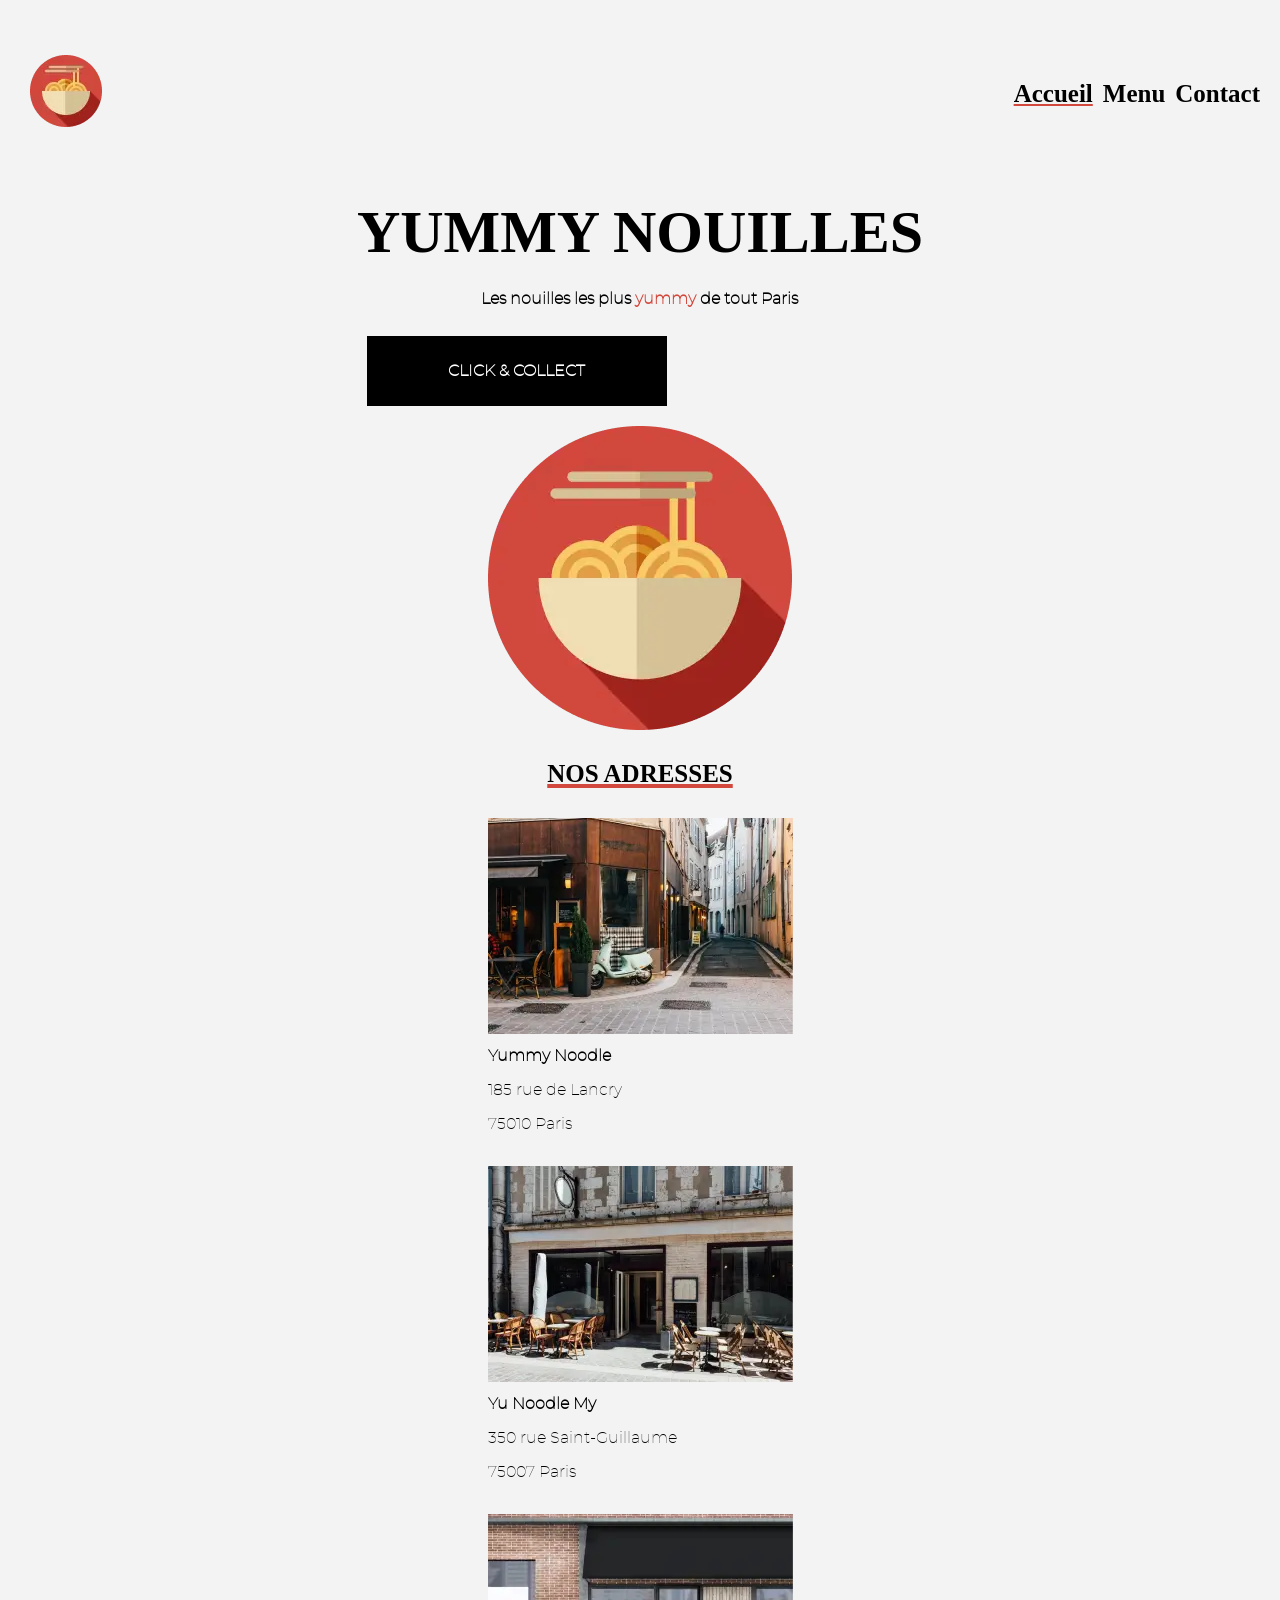
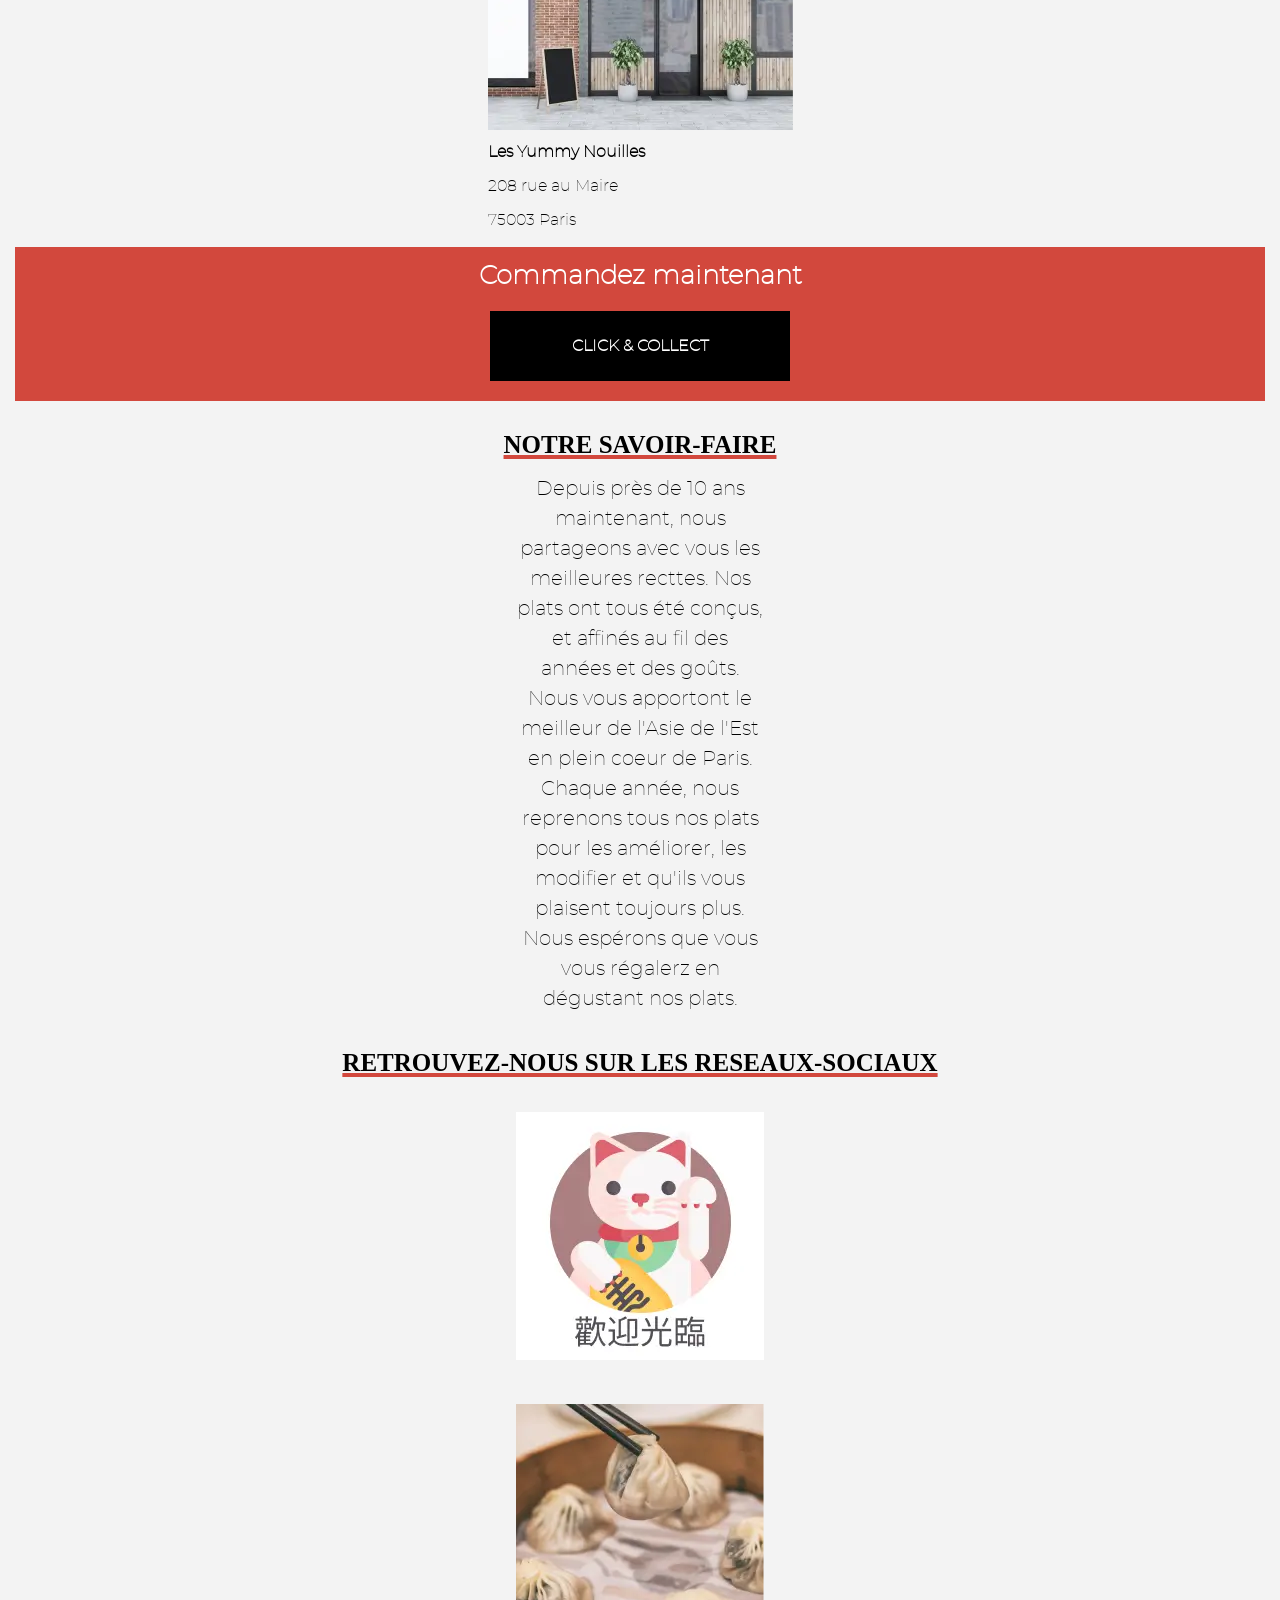
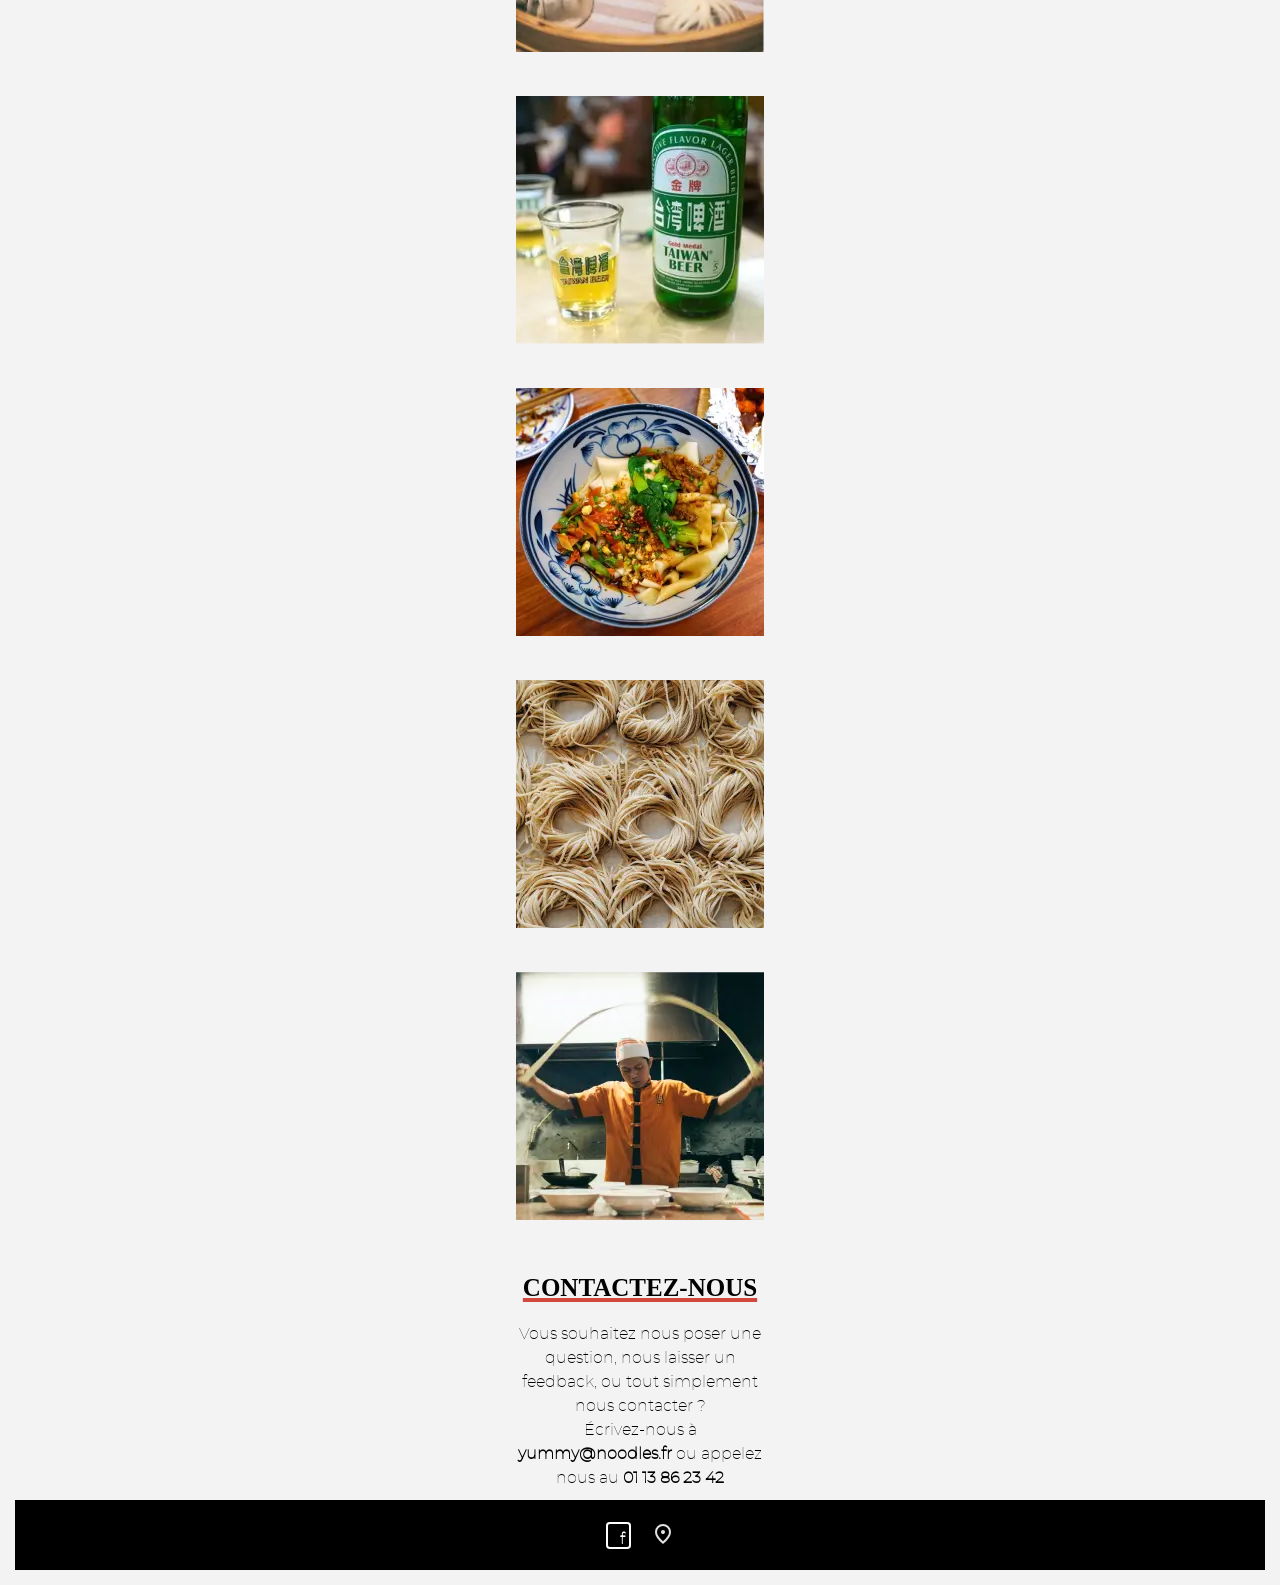
<file: index.html>
<!DOCTYPE html>
<html lang="fr">
    <head>
        <meta charset="UTF-8">
        <meta name="viewport" content="width=device-width, initial-scale=1.0">
        <link rel="shortcut icon" href="assets/favicon/favicon-32x32.webp" type="image/x-icon">
        <title>Accueil</title>
        <link rel="stylesheet" href="Styles/style.css">
    </head>
    <body>
        <header>
            <nav>
                <div class="logoMobile"><a href="index.html"><img src="assets/images/mobile/Logo_S_mobile.webp" alt="Logo de Yummy Nouilles taille S"></a></div>
                <div class="logoPc"><a href="index.html"><img src="assets/images/Logo_S.webp" alt="Logo de Yummy Nouilles taille S"></a></div>
                <div class="nav-links">
                    <ul>
                        <li class="active"><a href="index.html">Accueil</a></li>
                        <li><a href="menu.html">Menu</a></li>
                        <li><a href="contact.html">Contact</a></li>
                    </ul>
                </div>
                <img src="assets/images/menu.svg" alt="Menu Hamburger" class="menu-hamburger">
            </nav>
        </header>
        <main>
            <section class="contenair presentation">
                <div>
                    <h1>YUMMY NOUILLES</h1>
                    <p class="text-highlight">Les nouilles les plus <span class="red-text">yummy</span> de tout Paris</p>
                    <div class="cta-button">
                        <p><a href="contact.html">CLICK & COLLECT</a></p>
                    </div>
                </div>
                <img src="assets/images/Logo_XL.webp" alt="Logo de Yummy Nouilles taille XL" class="Logo_XL">
            </section>
            <section class="contenair" id="adresses">
                <h2>NOS ADRESSES</h2>
                <div class="resto">
                    <img src="assets/images/Facade_Yummy_Nouille_1_1_20.webp" alt="Image de la première adresse de Yummy Nouilles">
                    <p class="text-highlight">Yummy Noodle</p>
                    <p>185 rue de Lancry</p>
                    <p>75010 Paris</p>
                </div>
                <div class="resto">
                    <img src="assets/images/Facade_Yummy_Nouille_2_1_18.webp" alt="Image de la deuxième adresse de Yummy Nouilles">
                    <p class="text-highlight">Yu Noodle My</p>
                    <p>350 rue Saint-Guillaume</p>
                    <p>75007 Paris</p>
                </div>
                <div class="resto">
                    <img src="assets/images/Facade_Yummy_Nouille_3_1_34.webp" alt="Image de la troisième adresse de Yummy Nouilles">
                    <p class="text-highlight">Les Yummy Nouilles</p>
                    <p>208 rue au Maire</p>
                    <p>75003 Paris</p>
                </div>
            </section>
            <section class="contenair cta">
                <p class="text-highlight">Commandez maintenant</p>
                <div class="cta-button">
                    <p><a href="menu.html">CLICK & COLLECT</a></p>
                </div>
            </section>
            <section class="contenair">
                <h2>NOTRE SAVOIR-FAIRE</h2>
                <article>Depuis près de 10 ans maintenant, nous partageons avec vous les meilleures recttes. Nos plats ont tous été conçus, et affinés au fil des 
                    années et des goûts. Nous vous apportont le meilleur de l'Asie de l'Est en plein coeur de Paris.<br>
                    Chaque année, nous reprenons tous nos plats pour les améliorer, les modifier et qu'ils vous plaisent toujours plus.<br>
                    Nous espérons que vous vous régalerz en dégustant nos plats.
                </article>
            </section>
            <section class="contenair reseaux">
                <h2>RETROUVEZ-NOUS SUR LES RESEAUX-SOCIAUX</h2>
                <div><img src="assets/images/Yummy_Nouilles_img_1.webp" alt="Image Réseaux Yummy Nouilles 1"></div>
                <div><img src="assets/images/Yummy_Nouilles_img_2.webp" alt="Image Réseaux Yummy Nouilles 2"></div>
                <div><img src="assets/images/Yummy_Nouilles_img_3.webp" alt="Image Réseaux Yummy Nouilles 3"></div>
                <div><img src="assets/images/Yummy_Nouilles_img_4.webp" alt="Image Réseaux Yummy Nouilles 4"></div>
                <div><img src="assets/images/Yummy_Nouilles_img_5.webp" alt="Image Réseaux Yummy Nouilles 5"></div>
                <div><img src="assets/images/Yummy_Nouilles_img_6.webp" alt="Image Réseaux Yummy Nouilles 6"></div>
            </section>
            <section class="contenair">
                <h2>CONTACTEZ-NOUS</h2>
                <p class="contact">Vous souhaitez nous poser une question, nous laisser un feedback, ou tout simplement nous contacter ?<br>
                Écrivez-nous à <a href="mailto:yummy@noodles.fr" class="text-highlight">yummy@noodles.fr</a> ou appelez nous au <a href="tel:0113862342" class="text-highlight">01 13 86 23 42</a>
                </p>
            </section>
        </main>
        <footer>
            <a href=""><div class="fb-logo"><div class="fb1">f</div></div></a>
            <a href="contact.html"><img src="assets/images/location.svg" alt="Image d'une figure qui exprime la position"></a>
        </footer>
        <script src="scripts/script.js"></script>
    </body>
</html>
</file>
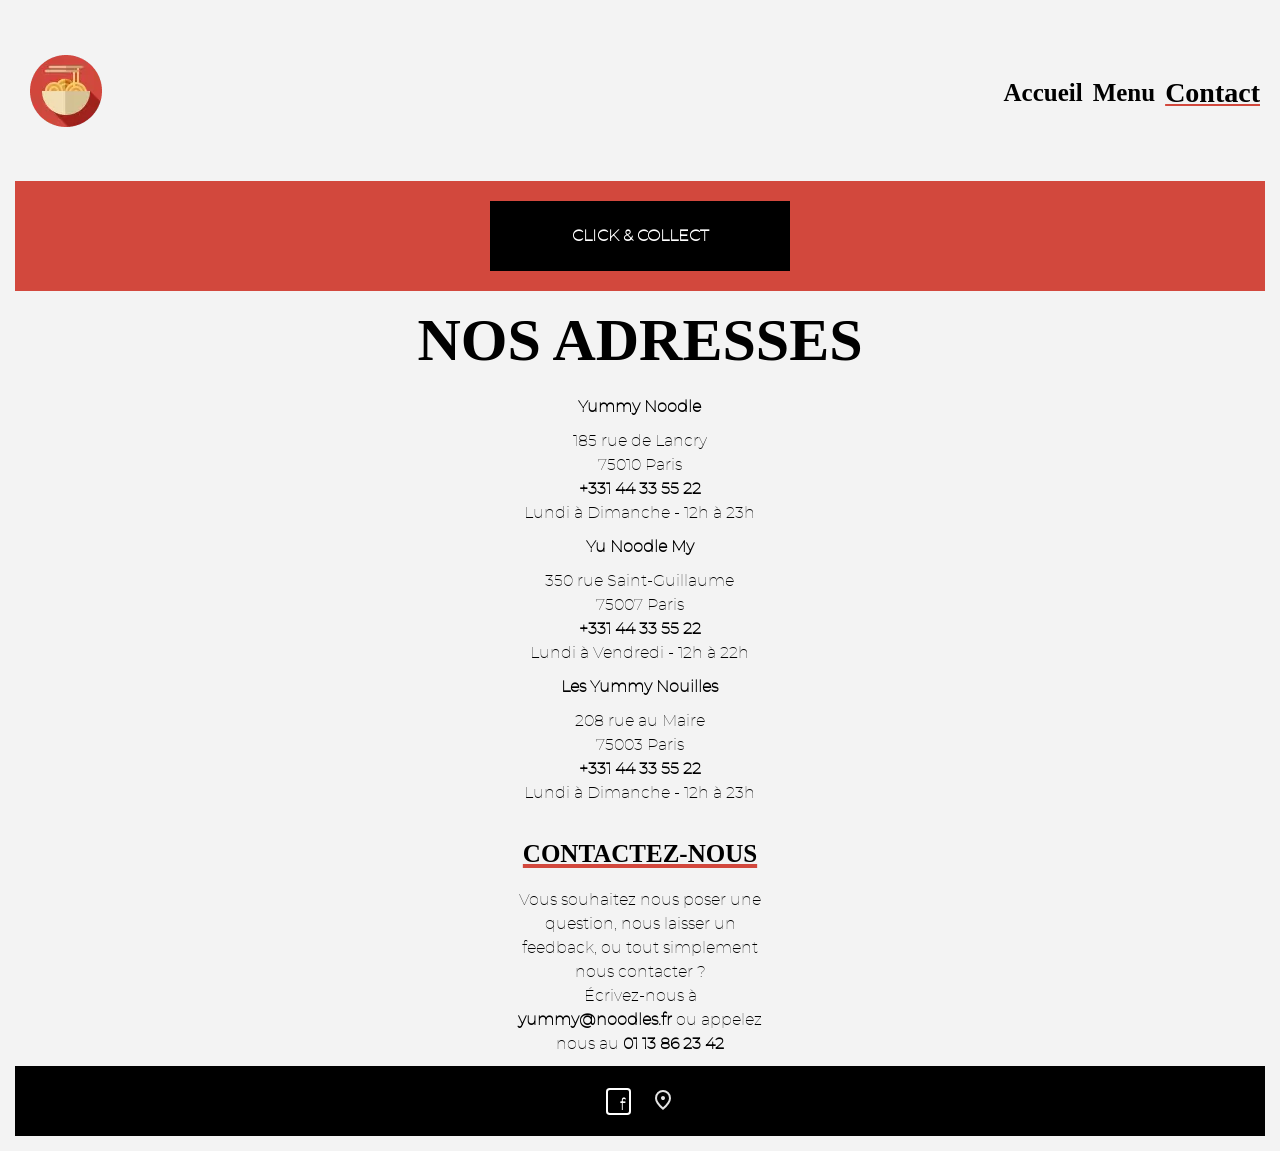
<file: contact.html>
<!DOCTYPE html>
<html lang="fr">
    <head>
        <meta charset="UTF-8">
        <meta name="viewport" content="width=device-width, initial-scale=1.0">
        <link rel="shortcut icon" href="assets/favicon/favicon-32x32.webp" type="image/x-icon">
        <title>Contact</title>
        <link rel="stylesheet" href="Styles/style.css">
    </head>
    <body>
        <header>
            <nav>
                <div><img src="assets/images/Logo_S.webp" alt="Logo de Yummy Nouilles taille S"></div>
                <div class="nav-links">
                    <ul>
                        <li><a href="index.html">Accueil</a></li>
                        <li><a href="menu.html">Menu</a></li>
                        <li><a href="contact.html" class="active">Contact</a></li>
                    </ul>
                </div>  
                <img src="assets/images/menu.svg" alt="Menu Hamburger" class="menu-hamburger">
            </nav>
        </header>
        <main>
            <section class="contenair cta">
                <div class="cta-button">
                    <p><a href="contact.html">CLICK & COLLECT</a></p>
                </div>
            </section>
            <section class="contenair" id="localisation">
                <div>
                    <h1>NOS ADRESSES</h1>
                    <div>
                        <p class="text-highlight">Yummy Noodle</p>
                        <p>185 rue de Lancry<br>75010 Paris<br><a href="tel:+33144335522">+331 44 33 55 22</a><br>Lundi à Dimanche - 12h à 23h</p>
                    </div>
                    <div>
                        <p class="text-highlight">Yu Noodle My</p>
                        <p>350 rue Saint-Guillaume<br>75007 Paris<br><a href="tel:+33144335522">+331 44 33 55 22</a><br>Lundi à Vendredi - 12h à 22h</p>
                    </div>
                    <div>
                        <p class="text-highlight">Les Yummy Nouilles</p>
                        <p>208 rue au Maire<br>75003 Paris<br><a href="tel:+33144335522">+331 44 33 55 22</a><br>Lundi à Dimanche - 12h à 23h</p>
                    </div>
                </div>
                <div id="carte">
                    
                </div>
            </section>
            <section class="contenair">
                <h2>CONTACTEZ-NOUS</h2>
                <p class="contact">Vous souhaitez nous poser une question, nous laisser un feedback, ou tout simplement nous contacter ?<br>
                Écrivez-nous à <a href="mailto:yummy@noodles.fr" class="text-highlight">yummy@noodles.fr</a> ou appelez nous au <a href="tel:0113862342" class="text-highlight">01 13 86 23 42</a>
                </p>
            </section>
        </main>
        <footer>
            <a href=""><div class="fb-logo"><div class="fb1">f</div></div></a>
            <a href="contact.html"><img src="assets/images/location.svg" alt="Image d'une figure qui exprime la position"></a>
        </footer>
        <script src="scripts/script.js"></script>
    </body>
</html>
</file>
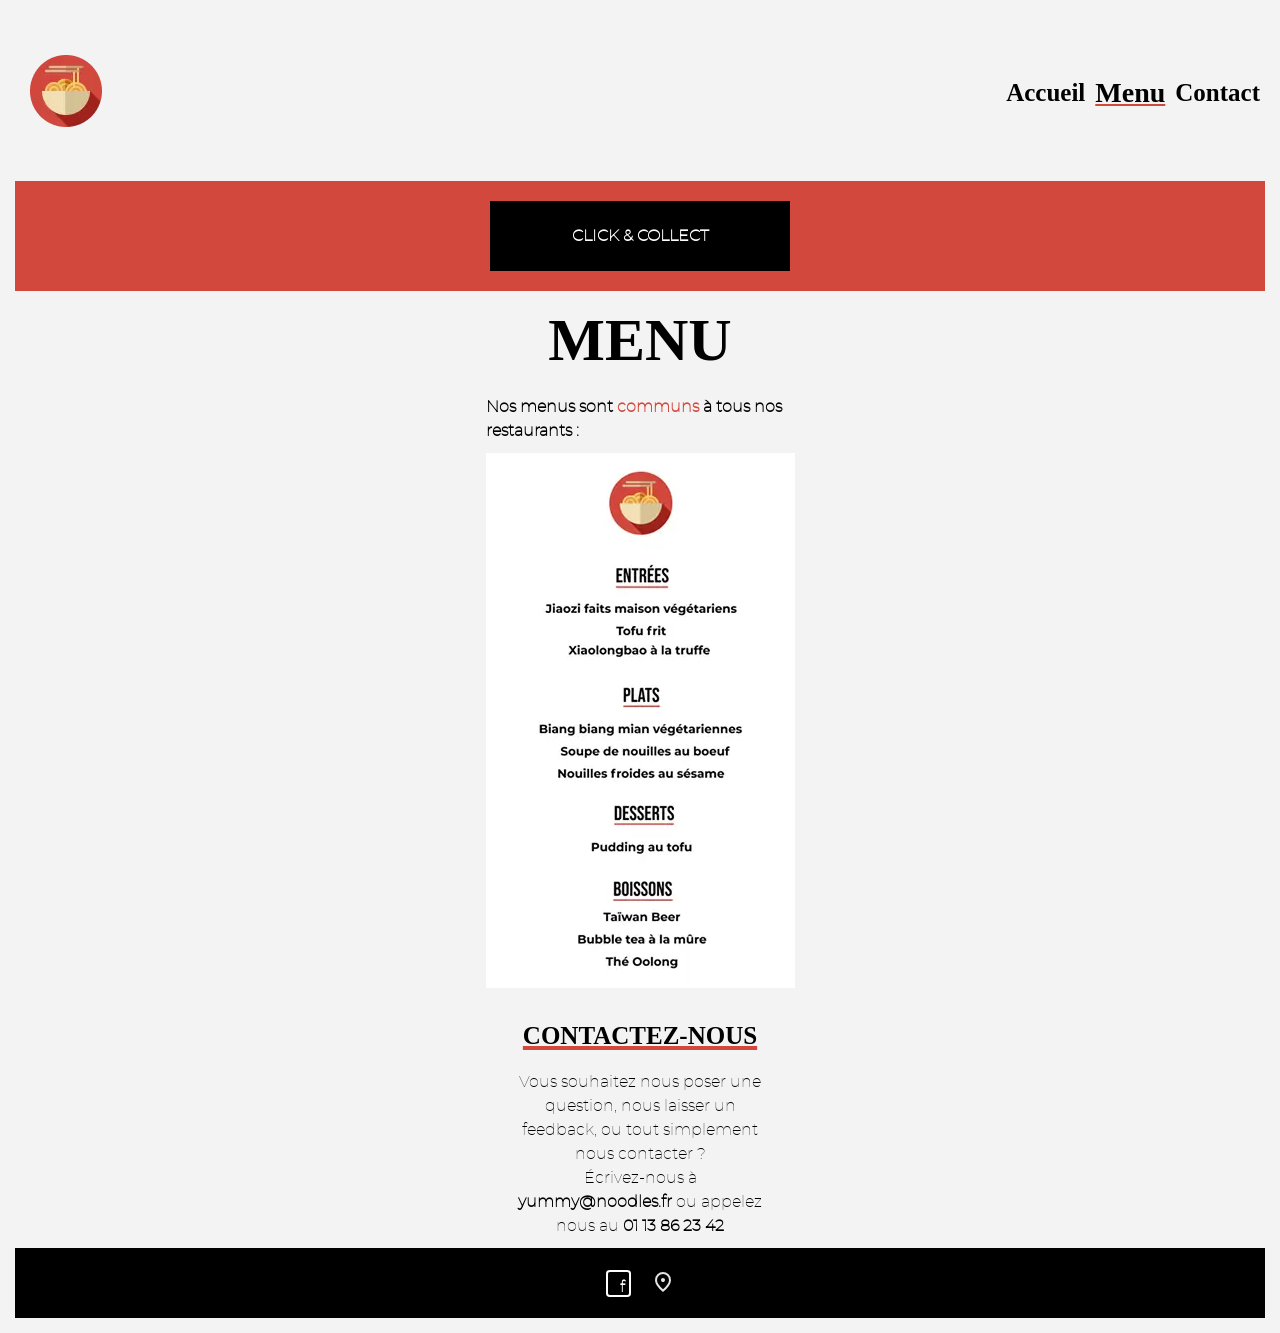
<file: menu.html>
<!DOCTYPE html>
<html lang="fr">
    <head>
        <meta charset="UTF-8">
        <meta name="viewport" content="width=device-width, initial-scale=1.0">
        <link rel="shortcut icon" href="assets/favicon/favicon-32x32.webp" type="image/x-icon">
        <title>Menu</title>
        <link rel="stylesheet" href="Styles/style.css">
    </head>
    <body>
        <header>
            <nav>
                <div><img src="assets/images/Logo_S.webp" alt="Logo de Yummy Nouilles taille S"></div>
                <div class="nav-links">
                    <ul>
                        <li><a href="index.html">Accueil</a></li>
                        <li><a href="menu.html" class="active">Menu</a></li>
                        <li><a href="contact.html">Contact</a></li>
                    </ul>
                </div>
                <img src="assets/images/menu.svg" alt="Menu Hamburger" class="menu-hamburger">
            </nav>
        </header>
        <main>
            <section class="contenair cta">
                <div class="cta-button">
                    <p><a href="contact.html">CLICK & COLLECT</a></p>
                </div>
            </section>
            <section class="contenair" id="menu">
                <h1>MENU</h1>
                <p class="text-highlight menu_p">Nos menus sont <span class="red-text">communs</span> à tous nos restaurants :</p>
                <div><img src="assets/images/mobile/Menu_mobile.webp" alt="Photo du menu"></div>
            </section>
            <section class="contenair">
                <h2>CONTACTEZ-NOUS</h2>
                <p class="contact">Vous souhaitez nous poser une question, nous laisser un feedback, ou tout simplement nous contacter ?<br>
                Écrivez-nous à <a href="mailto:yummy@noodles.fr">yummy@noodles.fr</a> ou appelez nous au <a href="tel:0113862342">01 13 86 23 42</a>
                </p>
            </section>
        </main>
        <footer>
            <a href=""><div class="fb-logo"><div class="fb1">f</div></div></a>
            <a href="contact.html"><img src="assets/images/location.svg" alt="Image d'une figure qui exprime la position"></a>
        </footer>
        <script src="scripts/script.js"></script>
    </body>
</html>
</file>
<file: Styles/style.css>
/* --- COLORS ---
red-orange : #d2483d
ight-gray : #f3f3f3
*/

/* FONTS */
@font-face {
    font-family: "Bebas neue";
    src: url("../assets/fonts/bebasneue-regular-webfont.woff2"), format('woff2');
    font-family: "Montserrat";
    src: url("../assets/fonts/montserrat-variablefont_wght-webfont.woff2"), format('woff2');
}

* {
    padding: 0%;
    margin: 0%;
    list-style-type: none;
    font-style: none;
}
body {
    background-color: #f3f3f3;
    font-family: "Montserrat";
    padding: 15px;
    font-weight: 500;
    font-size: 16px;
}
nav {
    display: flex;
    justify-content: space-between;
    align-items: center;
    margin: 10px 15px;
    margin-bottom: 20px;
}
.logoPc {
    display: none;
}
.nav-links {
    position: absolute;
    top: 0;
    left: 0;
    background-color: #d2483d;
    width: 100%;
    height: 100vh;
    display: flex;
    justify-content: center;
    align-items: center;
    margin-left: -100%;
    transition: all 0.5s ease;
}
.menu-hamburger {
    display: block;
    z-index: 1;
}
.mobile-menu {
    margin-left: 0;
    width: 100%;
}
nav ul {
    display: flex;
    flex-direction: column;
    align-items: center;
}
nav ul li {
    margin: 15px 0;
}
nav a {
    margin-bottom: 40px;
    color: black;
    font-family: "Bebas neue";
    font-size: 30px;
}
.active {
    text-decoration: underline white 3px;
    font-size: 32px;
}
h1 {
    font-family: "Bebas neue";
    font-size: 40px;
    text-align: center;
    margin: 15px 0;
}
p {
    text-align: center;
    font-family: "Montserrat";
    font-size: 16px;
    padding: 5px 0;
    line-height: 1.5;
}
.red-text {
    color: #d2483d;
}
.text-highlight {
    font-weight: 700;
    font-size: 16px;
}
.cta-button {
    display: inline-block;
    background-color: black;
    color: white;
    height: 70px;
    width: 300px;
    margin: 20px 10px;
    display: flex;
    justify-content: center;
    align-items: center;
    font-weight: 600;
}
.contenair {
    display: flex;
    flex-flow: column wrap;
    align-items: center;
    justify-content: center;
}
.cta-button a {
    color: white;
}
h2 {
    font-family: "Bebas neue";
    font-size: 25px;
    text-align: center;
    margin: 15px 0;
    text-decoration: underline #d2483d 4px;
    margin-top: 30px;
}
.resto {
    margin: 10px;
    display: flex;
    flex-flow: column wrap;
    align-items: baseline;
}
.resto img {
    margin: 5px;
}
.cta {
    background-color: #d2483d;
}
.cta > p {
    font-size: 26px;
    color: white;
    margin-top: 5px;
    margin-bottom: -10px;
}
article {
    width: 250px;
    text-align: center;
    line-height: 1.5;
    margin-bottom: 5px;
}
.reseaux img {
    margin: 20px 0;
}
.contact {
    width: 250px;
    text-align: center;
    line-height: 1.5;
    margin-bottom: 5px;
}
a {
    color: black;
    font-weight: 800;
    font-size: 16px;
    text-decoration: none;
}
.contact a:focus {
    font-size: 17;
}
footer {
    background-color: black;
    display: flex;
    flex-flow: row wrap;
    height: 70px;
    align-items: center;
    justify-content: center;
    gap: 20px;
}
.fb-logo {
    color: white;
    border: 2px solid white;
    padding: 8px;
    padding-left: 12px;
    border-radius: 0.25em;
    padding-bottom: 0;
    padding-right: 4px;
    font-weight: 900;
    font-size: 15px;
}
.menu_p  {
    width: 309px;
    text-align: left;
    line-height: 1.5;
    margin-bottom: 5px;
}
/* ECRANS DE PLUS DE 600px */
@media screen and (min-width :560px) {
    body {
        background-color: #f3f3f3;
        font-family: "Montserrat";
        font-weight: 500;
        font-size: 20px;
    }
    .logoMobile {
        display: none;
    }
    .logoPc {
        display: block;
    }
    .menu-hamburger {
        display: none;
    }
    nav {
        width: 100%;
        padding: 30px 0;
        display: flex;
        justify-content: space-between;
        align-items: center;
        margin: 10px 15px;
        margin-bottom: 20px;
    }
    .nav-links {
        justify-content: space-between;
        align-items: center;
        margin: 10px 15px;
        position: relative;
        background-color: #f3f3f3;
        width: auto;
        height: auto;
        display: flex;
        transition: none;
    }
    nav ul {
        display: flex;
        justify-content: space-between;
        flex-flow: row wrap;
    }
    nav ul li {
        margin: 0 5px;
        font-size: 20px;
    }
    nav a {
        margin-bottom: 40px;
        color: black;
        font-family: "Bebas neue";
        font-size: 25px;
    }
    .active {
        text-decoration: underline #d2483d;
        font-size: 28px;
    }
    h1 {
        font-size: 60px;
    }
}
</file>
